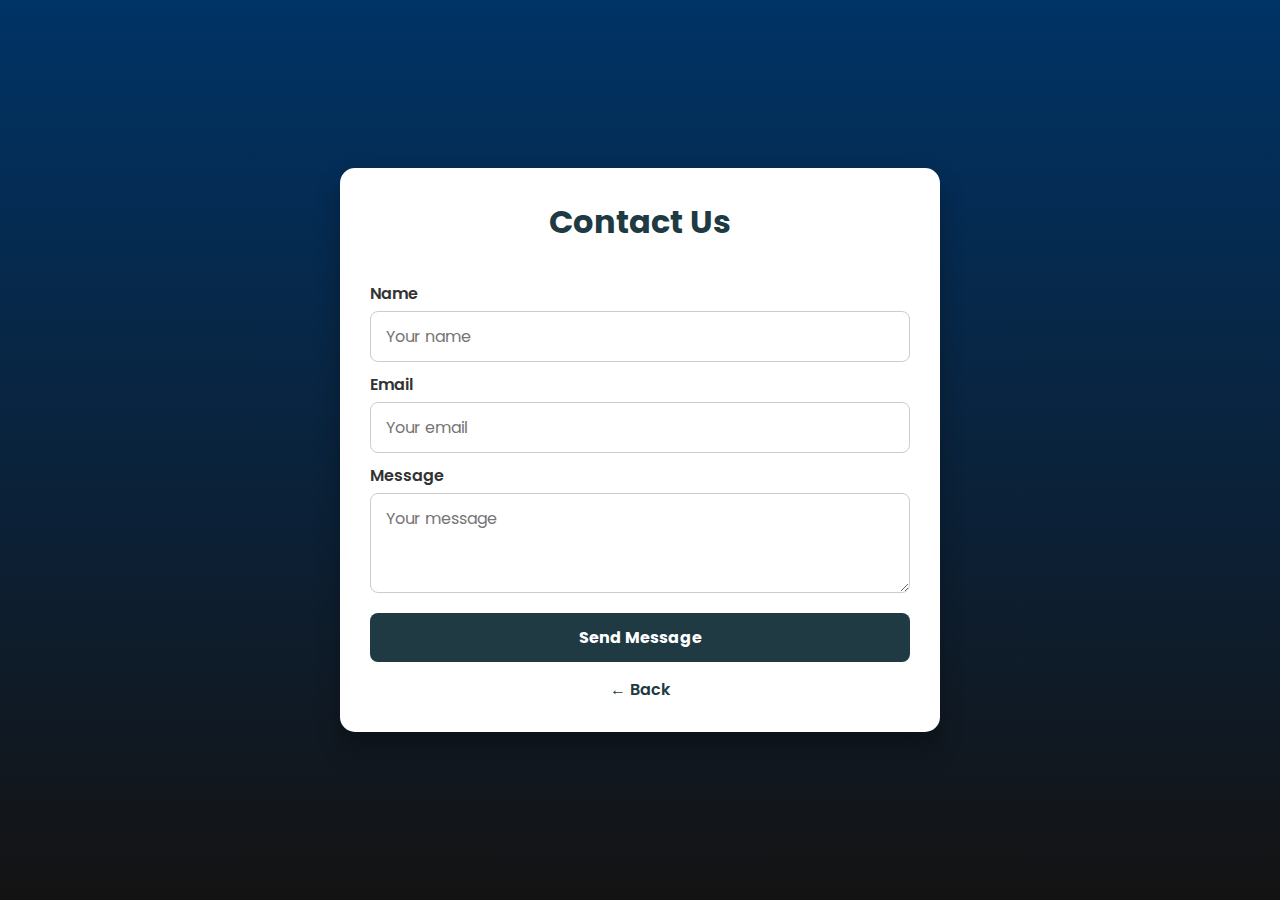
<file: html/contact.html>
<!DOCTYPE html>
<html lang="en">
  <head>
    <meta charset="UTF-8" />
    <meta name="viewport" content="width=device-width, initial-scale=1.0" />
    <title>Contact Us</title>
    <link rel="icon" type="image/png" href="../assets/logo.png" />
    <!-- FONT -->
    <link
      href="https://fonts.googleapis.com/css2?family=Poppins:wght@400;600&display=swap"
      rel="stylesheet"
    />
    <!-- CSS -->
    <link rel="stylesheet" href="../css/contact.css" />
  </head>
  <body>
    <div class="contact-container">
      <h2>Contact Us</h2>
      <form action="send-message.php" method="POST">
        <label for="name">Name</label>
        <input type="text" id="name" name="name" placeholder="Your name" required>
  
        <label for="email">Email</label>
        <input type="email" id="email" name="email" placeholder="Your email" required>
  
        <label for="message">Message</label>
        <textarea id="message" name="message" placeholder="Your message" required></textarea>
  
        <button type="submit">Send Message</button>
        <a href="index.html" class="back-button">← Back</a>
      </form>
    </div>
  </body>
</html>
</file>
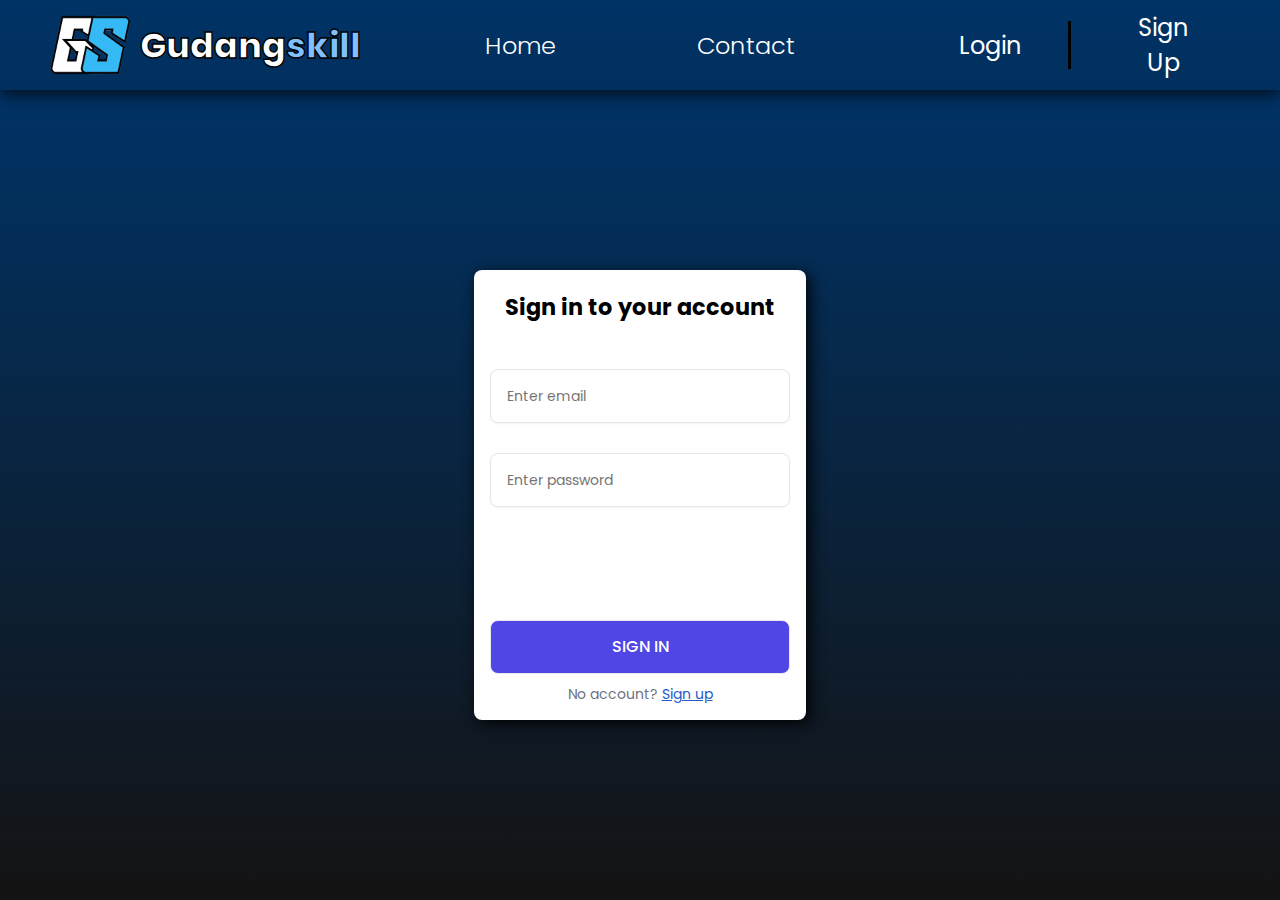
<file: html/login.html>
<!DOCTYPE html>
<html lang="en">
  <head>
    <meta charset="UTF-8" />
    <meta name="viewport" content="width=device-width, initial-scale=1.0" />
    <title>Gudang Skill</title>
    <link rel="icon" type="image/png" href="../assets/logo.png">
    <!-- CSS -->
    <link rel="stylesheet" href="../css/login.css" />
    <!-- FONT -->
    <link rel="preconnect" href="https://fonts.googleapis.com" />
    <link rel="preconnect" href="https://fonts.gstatic.com" crossorigin />
    <link
      href="https://fonts.googleapis.com/css2?family=Poppins:wght@200;300;400;500;600;700;800&display=swap"
      rel="stylesheet"
    />
    <!-- FONT -->
  </head>
  <body>
    <!-- HEADER -->
    <header>
      <div class="logo-container">
        <a href="index.html">
          <img src="../assets/logo.png" width="50px" height="60px" alt="logo" />
          <h1>Gudang<span>skill</span></h1>
        </a>
      </div>
      <!-- NAVBAR -->
      <nav>
        <a href="index.html">Home</a>
        <a href="#">Contact</a>
      </nav>
      <!-- NAVBAR END -->
      <div class="login-container">
        <a href="login.html" class="btn-login">Login</a>
        <div class="garis-vertical"></div>
        <a href="sign_up.html" class="btn-regis">Sign Up</a>
      </div>
    </header>
    <!--HEADER END -->
    <div class="container-form">
      <form class="form">
        <p class="form-title">Sign in to your account</p>
        <div class="input-container">
          <input type="email" placeholder="Enter email" />
          <input type="password" placeholder="Enter password" />
        </div>
        <button type="submit" class="submit">SIGN IN</button>

        <p class="signup-link">
          No account?
          <a href="sign_up.html">Sign up</a>
        </p>
      </form>
    </div>
  </body>
</html>
</file>
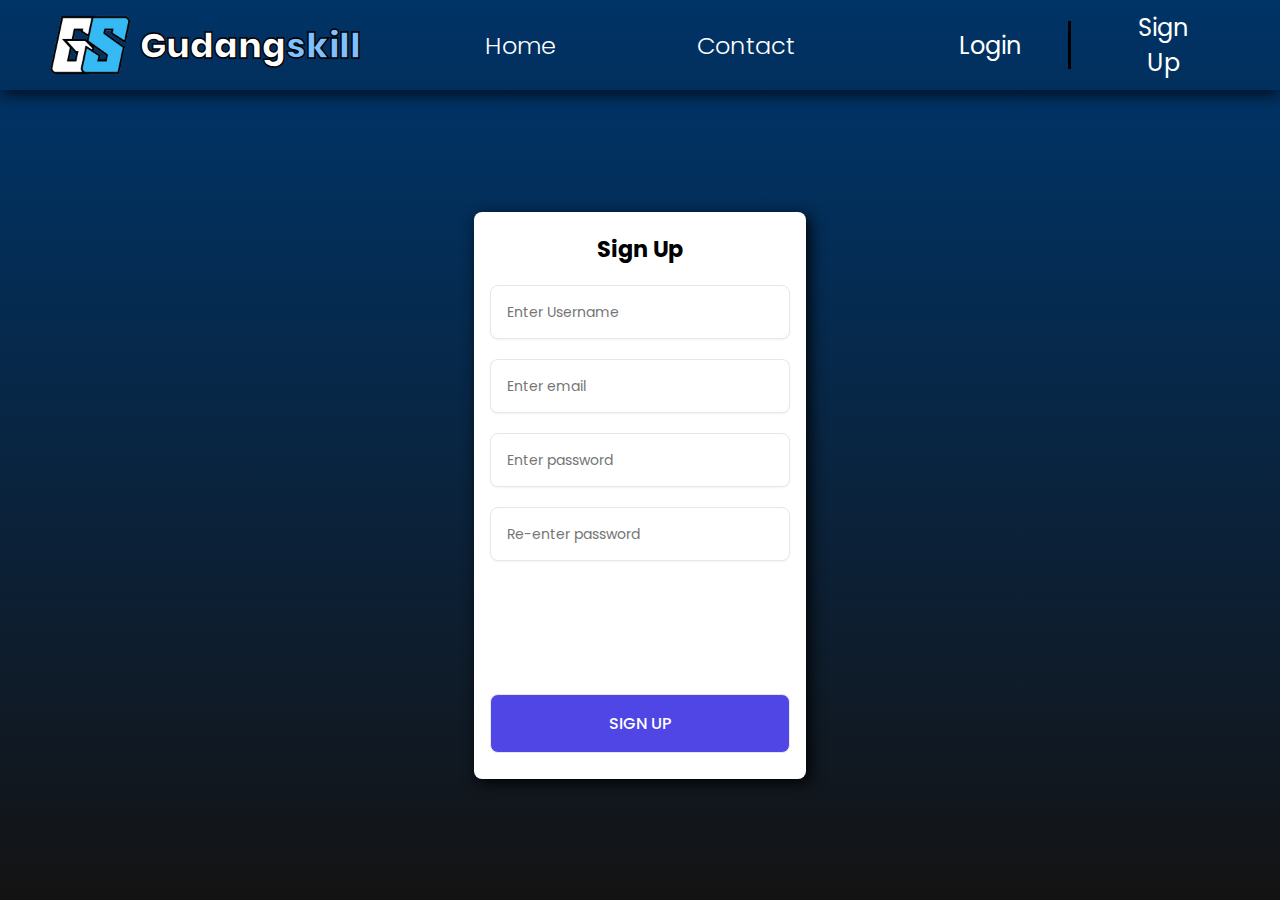
<file: html/sign_up.html>
<!DOCTYPE html>
<html lang="en">
  <head>
    <meta charset="UTF-8" />
    <meta name="viewport" content="width=device-width, initial-scale=1.0" />
    <title>Gudang Skill</title>
    <link rel="icon" type="image/png" href="../assets/logo.png">
    <!-- CSS -->
    <link rel="stylesheet" href="../css/sign_up.css" />
    <!-- FONT -->
    <link rel="preconnect" href="https://fonts.googleapis.com" />
    <link rel="preconnect" href="https://fonts.gstatic.com" crossorigin />
    <link
      href="https://fonts.googleapis.com/css2?family=Poppins:wght@200;300;400;500;600;700;800&display=swap"
      rel="stylesheet"
    />
    <!-- FONT -->
  </head>
  <body>
    <!-- HEADER -->
    <header>
      <div class="logo-container">
        <a href="index.html">
          <img src="../assets/logo.png" width="50px" height="60px" alt="logo" />
          <h1>Gudang<span>skill</span></h1>
        </a>
      </div>
      <!-- NAVBAR -->
      <nav>
        <a href="index.html">Home</a>
        <a href="#">Contact</a>
      </nav>
      <!-- NAVBAR END -->
      <div class="login-container">
        <a href="login.html" class="btn-login">Login</a>
        <div class="garis-vertical"></div>
        <a href="sign_up.html" class="btn-regis">Sign Up</a>
      </div>
    </header>
    <!--HEADER END -->
    <div class="container-form">
      <form class="form">
        <p class="form-title">Sign Up</p>
        <div class="input-container">
          <input type="username" placeholder="Enter Username" />
          <input type="email" placeholder="Enter email" />
          <input type="password" placeholder="Enter password" />
          <input type="password" placeholder="Re-enter password" />
        </div>
        <button type="submit" class="submit">SIGN UP</button>
        </p>
      </form>
    </div>
  </body>
</html>
</file>
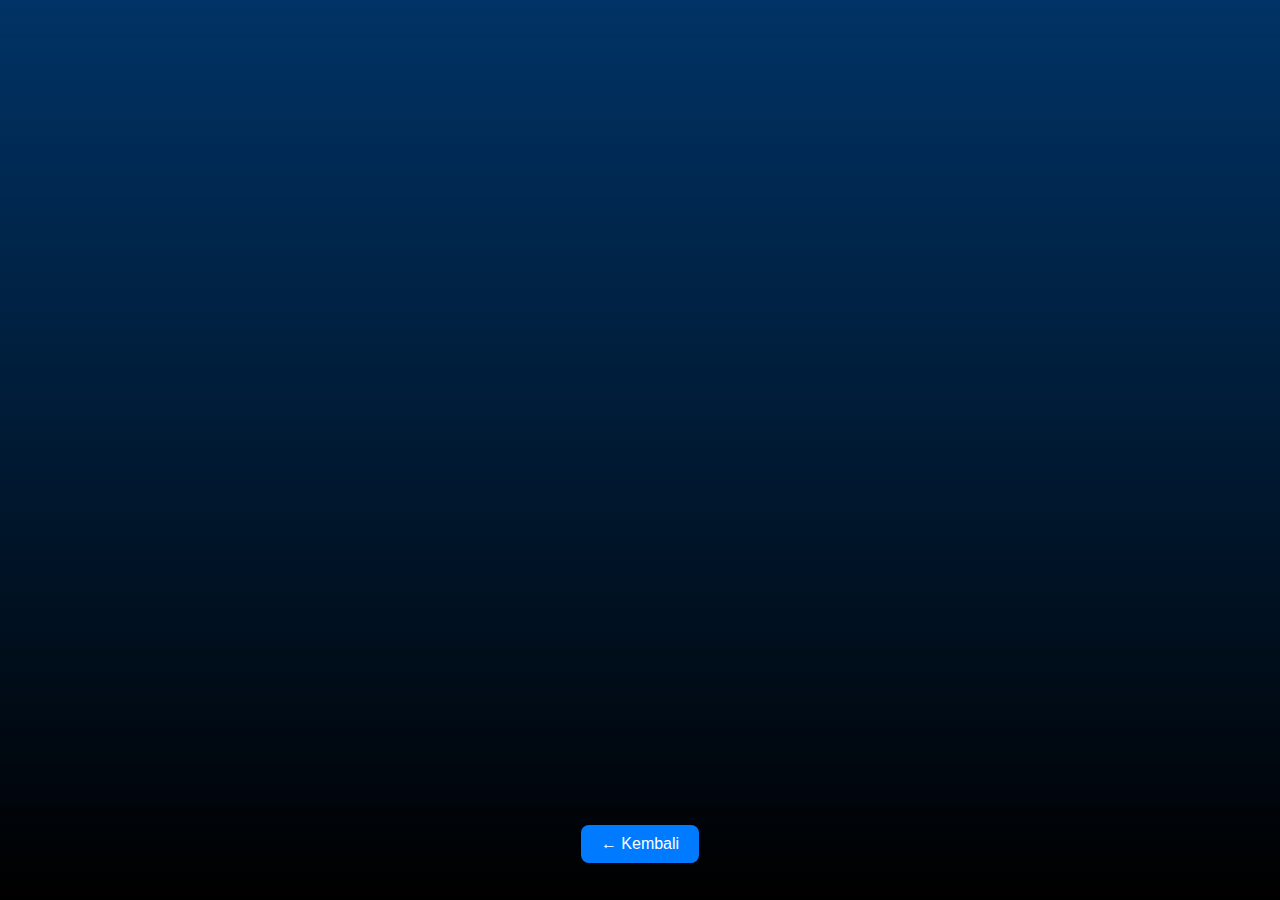
<file: html/video.html>
<!DOCTYPE html>
<html lang="en">
  <head>
    <meta charset="UTF-8" />
    <meta name="viewport" content="width=device-width, initial-scale=1.0" />
    <title>Video Page</title>
    <style>
      body {
        display: flex;
        flex-direction: column;
        align-items: center;
        justify-content: center;
        min-height: 100vh;
        margin: 0;
        background-color: #f9f9f9;
        font-family: Arial, sans-serif;
        background-blend-mode: soft-light;
        background: linear-gradient(to bottom, #003366, black);
      }

      iframe {
        margin-bottom: 20px;
        box-shadow: 0 4px 8px rgba(0, 0, 0, 0.2);
        border-radius: 10px;
      }

      .back-button {
        padding: 10px 20px;
        font-size: 16px;
        background-color: #007bff;
        color: white;
        border: none;
        border-radius: 8px;
        text-decoration: none;
        transition: background-color 0.3s;
      }

      .back-button:hover {
        background-color: #0056b3;
      }
    </style>
  </head>
  <body>
    <iframe
      width="1366"
      height="768"
      src="https://www.youtube.com/embed/-wuGs3zqeUY?si=cFpVFa8YIw50Reds"
      title="YouTube video player"
      frameborder="0"
      allow="accelerometer; autoplay; clipboard-write; encrypted-media; gyroscope; picture-in-picture; web-share"
      referrerpolicy="strict-origin-when-cross-origin"
      allowfullscreen
    ></iframe>

    <a href="level.html" class="back-button">← Kembali</a>
  </body>
</html>
</file>
<file: css/contact.css>
* {
    box-sizing: border-box;
    margin: 0;
    padding: 0;
    font-family: 'Poppins', sans-serif;
}

body {
    background: linear-gradient(to bottom, #003366, rgb(20, 19, 19));
    color: #fff;
    min-height: 100vh;
    display: flex;
    justify-content: center;
    align-items: center;
    padding: 40px 20px;
}

.contact-container {
    background: #fff;
    color: #333;
    border-radius: 15px;
    padding: 30px;
    max-width: 600px;
    width: 100%;
    box-shadow: 0 15px 25px rgba(0, 0, 0, 0.3);
}

.contact-container h2 {
    text-align: center;
    margin-bottom: 25px;
    font-size: 2rem;
    color: #203a43;
}

form {
    display: flex;
    flex-direction: column;
}

label {
    margin: 10px 0 5px;
    font-weight: 600;
}

input,
textarea {
    padding: 12px 15px;
    border: 1px solid #ccc;
    border-radius: 8px;
    font-size: 1rem;
    outline: none;
}

textarea {
    resize: vertical;
    min-height: 100px;
}

button {
    margin-top: 20px;
    padding: 12px;
    background: #203a43;
    color: #fff;
    border: none;
    border-radius: 8px;
    font-size: 1rem;
    font-weight: bold;
    cursor: pointer;
    transition: background 0.3s ease;
}

button:hover {
    background: #2c5364;
}

.back-button {
    display: inline-block;
    margin-top: 15px;
    text-align: center;
    color: #203a43;
    text-decoration: none;
    font-weight: 600;
    transition: color 0.3s ease;
}

.back-button:hover {
    color: #2c5364;
}

@media (max-width: 500px) {
    .contact-container {
        padding: 20px;
    }
}
</file>
<file: css/login.css>
* {
    margin: 0;
    padding: 0;
    box-sizing: border-box;
    border: none;
}

button,
input,
textarea,
select {
    font-family: inherit;
    color: inherit;
    background: none;
    border: none;
    outline: none;
}

body {
    font-family: 'Poppins', sans-serif;
    min-height: 100vh;
    background: linear-gradient(to bottom, #003366, rgb(20, 19, 19))
}

body::-webkit-scrollbar {
    display: none;
}
/* ------------------HEADER------------------------- */
header {
    display: flex;
    justify-content: space-between;
    align-items: center;
    height: 10vh;
    width: 100%;
    padding: 0 50px;
    background-color: var(--primary);
    box-shadow: 0px 5px 15px rgba(0, 0, 0, 0.7);
    position: relative;
}

a {
    color: white;
    text-decoration: none;
}

nav {
    display: flex;
    justify-content: space-evenly;
    align-items: center;
    width: 50%;
    font-size: 1.5rem;
    font-weight: 300;
}

nav a:hover {
    color: black;
}

.logo-container {
    display: flex;
    align-items: center;
    width: 25%;

}

.logo-container a {
    display: flex;
    align-items: center;
    gap: 10px;
}

.logo-container img {
    width: 80px;
    height: 60px;
}

.logo-container h1 {
    font-size: 2.2rem;
    font-weight: 800;
    -webkit-text-stroke: 1.4px #000000;
}

.logo-container span {
    color: #80c0ff;
}

.btn-login {
    padding: 12px 24px;
    position: relative;
    overflow: hidden;
    background-color: transparent;
    text-align: center;
    border-radius: 8px;
    transition: .3s;
    z-index: 1;
}

.btn-login::before {
    content: '';
    width: 0;
    height: 300%;
    position: absolute;
    top: 50%;
    left: 50%;
    transform: translate(-50%, -50%) rotate(45deg);
    background: white;
    transition: .5s ease;
    display: block;
    z-index: -1;
}

.btn-login:hover::before {
    width: 105%;
}

.btn-login:hover {
    color: #0080ff;
    font-weight: bold;
}

.btn-regis {
    padding: 12px 24px;
    position: relative;
    overflow: hidden;
    background-color: transparent;
    text-align: center;
    border-radius: 8px;
    transition: .3s;
    z-index: 1;
}

.btn-regis::before {
    content: '';
    width: 0;
    height: 300%;
    position: absolute;
    top: 50%;
    left: 50%;
    transform: translate(-50%, -50%) rotate(135deg);
    background: white;
    transition: .5s ease;
    display: block;
    z-index: -1;
}

.btn-regis:hover::before {
    width: 105%;
}

.btn-regis:hover {
    color: #0080ff;
    font-weight: bold;
}

.garis-vertical {
    width: 3px;
    height: 3rem;
    background-color: black;
}

.login-container {
    display: flex;
    justify-content: flex-end;
    align-items: center;
    gap: 25px;
    font-size: 1.5rem;
    width: 25%;

}
/* ------------------HEADER------------------------- */
.container-form {
    display: flex;
    justify-content: center;
    align-items: center;
    height: 90vh;
    background: linear-gradient(to bottom, #003366, rgb(20, 19, 19));
}

.form {
    display: flex; /* ubah dari block ke flex */
    flex-direction: column;
    justify-content: space-between; /* membuat isi tersebar antara atas dan bawah */
    padding: 1rem;
    height: 50vh;
    max-width: 350px;
    border-radius: 0.5rem;
    background-color: #fff;
    box-shadow: 4px 4px 15px rgba(0, 0, 0, 0.9);
}

.form-title {
    font-size: 1.4rem;
    line-height: 2rem;
    font-weight: 700;
    text-align: center;
    color: #000;
    margin-top: 5px;
}

.input-container {
    display: flex;
    flex-direction: column;
    justify-content: center; 
    align-items: center;
    height: 50%;
    margin-top: 10px;
}

.input-container input {
    border: 1px solid #e5e7eb;
    margin: 15px 0;
    background-color: #fff;
    padding: 1rem;
    padding-right: 3rem;
    font-size: 0.875rem;
    line-height: 1.25rem;
    width: 300px;
    border-radius: 0.5rem;
    box-shadow: 0 1px 2px 0 rgba(0, 0, 0, 0.05);
}

.form button {
    border: 1px solid #e5e7eb;
    margin-top: auto;
    margin-bottom: 10px;  
    width: 100%;
}

.submit {
    display: flex;
    justify-content: center;
    align-items: center;
    font-size: 1rem;
    font-weight: 500;
    width: 100%;
    height: 13%;
    background-color: #4F46E5;
    color: #ffffff;
    border-radius: 0.5rem;
    cursor: pointer;
}

.signup-link {
    color: #6B7280;
    font-size: 0.875rem;
    line-height: 1.25rem;
    text-align: center;
}

.signup-link a {
    color: #235bc9;
    text-decoration: underline;
}

.error {
    width: 100%;
    background-color: #ffe6e6;
    border-left: 5px solid #ff4d4d;
    color: #cc0000;
    padding: 12px 16px;
    margin-bottom: 15px;
    border-radius: 6px;
    font-size: 0.9rem;
    box-shadow: 0 2px 6px rgba(0, 0, 0, 0.1);
}

.error p {
    line-height: 1.4;
}

/* penyesuaian tampilan sesuai device agar responsif */
@media (max-width: 768px) {
    header {
        flex-direction: column;
        height: auto;
        padding: 20px;
        text-align: center;
    }

    .logo-container {
        justify-content: center;
        width: 100%;
        margin-bottom: 15px;
    }

    .logo-container h1 {
        font-size: 1.8rem;
    }

    nav {
        flex-direction: column;
        gap: 15px;
        width: 100%;
        font-size: 1.2rem;
        margin-bottom: 15px;
    }

    .beranda {
        background-size: contain;
        background-repeat: no-repeat;
        min-height: 30vh;
    }

    .teks-beranda {
        padding: 1rem 0 ;
    }

    .login-container {
        justify-content: center;
        width: 100%;
        gap: 15px;
        font-size: 1.2rem;
        margin-bottom: 10px;
    }

    .garis-vertical {
        display: none;
    }

    .btn-login,
    .btn-regis {
        padding: 10px 20px;
        font-size: 1rem;
    }

    .logo-container img {
        width: 60px;
        height: 45px;
    }

    .teks-beranda {
        font-size: 1.2rem;
    }
    .btn-jelajahi {
        font-size: 1rem;
        width: 10rem;
        height: 2.5rem;
    }
    .skill-home {
        min-height: 82dvh;
    }
    
    .teks-favorit {
        font-size: 50px;
    }

    .teks-favorit {
        font-size: 2.5rem;
    }

    .teks-kategori {
        font-size: 2.5rem;
    }

    .container {
        flex-direction: column;
    }
}

/* Medium screen: tablet ke bawah */
@media (max-width: 992px) {
    .logo-container {
        width: 30%;
    }

    .logo-container img {
        width: 65px;
    }

    .logo-container h1 {
        font-size: 1.8rem;
    }

    nav {
        width: 45%;
        font-size: 1.3rem;
    }

    .login-container {
        width: 25%;
        font-size: 1.3rem;
    }

    .icon {
        max-width: 150px;
    }

    .teks-beranda {
        font-size: 1.5rem;
    }
    
}

/* Small screen: smartphone */
@media (max-width: 600px) {
    header {
        flex-direction: column;
        padding: 15px;
    }

    .logo-container {
        width: 100%;
        justify-content: center;
        margin-bottom: 10px;
    }

    .logo-container img {
        width: 50px;
    }

    .logo-container h1 {
        font-size: 1.4rem;
        text-align: center;
    }

    nav,
    .login-container {
        width: 100%;
        justify-content: center;
        gap: 15px;
        flex-wrap: wrap;
    }

    nav {
        margin-bottom: 10px;
    }

    .icon {
        max-width: 120px;
    }
    .teks-beranda {
        font-size: 1rem;
    }
}
</file>
<file: css/sign_up.css>
* {
    margin: 0;
    padding: 0;
    box-sizing: border-box;
    border: none;
}

button,
input,
textarea,
select {
    font-family: inherit;
    color: inherit;
    background: none;
    border: none;
    outline: none;
}

body {
    font-family: 'Poppins', sans-serif;
    min-height: 100vh;
    background: linear-gradient(to bottom, #003366, rgb(20, 19, 19))
}

body::-webkit-scrollbar {
    display: none;
}

/* ------------------HEADER------------------------- */
header {
    display: flex;
    justify-content: space-between;
    align-items: center;
    height: 10vh;
    width: 100%;
    padding: 0 50px;
    background-color: var(--primary);
    box-shadow: 0px 5px 15px rgba(0, 0, 0, 0.7);
    position: relative;
}

a {
    color: white;
    text-decoration: none;
}

nav {
    display: flex;
    justify-content: space-evenly;
    align-items: center;
    width: 50%;
    font-size: 1.5rem;
    font-weight: 300;
}

nav a:hover {
    color: black;
}

.logo-container {
    display: flex;
    align-items: center;
    width: 25%;

}

.logo-container a {
    display: flex;
    align-items: center;
    gap: 10px;
}

.logo-container img {
    width: 80px;
    height: 60px;
}

.logo-container h1 {
    font-size: 2.2rem;
    font-weight: 800;
    -webkit-text-stroke: 1.4px #000000;
}

.logo-container span {
    color: #80c0ff;
}

.btn-login {
    padding: 12px 24px;
    position: relative;
    overflow: hidden;
    background-color: transparent;
    text-align: center;
    border-radius: 8px;
    transition: .3s;
    z-index: 1;
}

.btn-login::before {
    content: '';
    width: 0;
    height: 300%;
    position: absolute;
    top: 50%;
    left: 50%;
    transform: translate(-50%, -50%) rotate(45deg);
    background: white;
    transition: .5s ease;
    display: block;
    z-index: -1;
}

.btn-login:hover::before {
    width: 105%;
}

.btn-login:hover {
    color: #0080ff;
    font-weight: bold;
}

.btn-regis {
    padding: 12px 24px;
    position: relative;
    overflow: hidden;
    background-color: transparent;
    text-align: center;
    border-radius: 8px;
    transition: .3s;
    z-index: 1;
}

.btn-regis::before {
    content: '';
    width: 0;
    height: 300%;
    position: absolute;
    top: 50%;
    left: 50%;
    transform: translate(-50%, -50%) rotate(135deg);
    background: white;
    transition: .5s ease;
    display: block;
    z-index: -1;
}

.btn-regis:hover::before {
    width: 105%;
}

.btn-regis:hover {
    color: #0080ff;
    font-weight: bold;
}

.garis-vertical {
    width: 3px;
    height: 3rem;
    background-color: black;
}

.login-container {
    display: flex;
    justify-content: flex-end;
    align-items: center;
    gap: 25px;
    font-size: 1.5rem;
    width: 25%;

}

/* ------------------HEADER------------------------- */
.container-form {
    display: flex;
    justify-content: center;
    align-items: center;
    height: 90vh;
    background: linear-gradient(to bottom, #003366, rgb(20, 19, 19));
}

.form {
    display: flex;
    /* ubah dari block ke flex */
    flex-direction: column;
    justify-content: space-between;
    /* membuat isi tersebar antara atas dan bawah */
    padding: 1rem;
    height: 63vh;
    max-width: 350px;
    border-radius: 0.5rem;
    background-color: #fff;
    box-shadow: 4px 4px 15px rgba(0, 0, 0, 0.9);

}

.form-title {
    font-size: 1.4rem;
    line-height: 2rem;
    font-weight: 700;
    text-align: center;
    color: #000;
    margin-top: 5px;
}

.input-container {
    display: flex;
    flex-direction: column;
    justify-content: center;
    align-items: center;
    height: auto;
    margin-top: 10px;
}

.input-container input {
    border: 1px solid #e5e7eb;
    margin: 10px 0;
    background-color: #fff;
    padding: 1rem;
    padding-right: 3rem;
    font-size: 0.875rem;
    line-height: 1.25rem;
    width: 300px;
    border-radius: 0.5rem;
    box-shadow: 0 1px 2px 0 rgba(0, 0, 0, 0.05);
}

.form button {
    border: 1px solid #e5e7eb;
    margin-top: auto;
    margin-bottom: 10px;
    width: 100%;
    height: 11%;
}

.submit {
    display: flex;
    justify-content: center;
    align-items: center;
    font-size: 1rem;
    font-weight: 500;
    width: 100%;
    height: 13%;
    background-color: #4F46E5;
    color: #ffffff;
    border-radius: 0.5rem;
    cursor: pointer;
}

.error {
    width: 100%;
    background-color: #ffe6e6;
    border-left: 5px solid #ff4d4d;
    color: #cc0000;
    padding: 12px 16px;
    margin-bottom: 15px;
    border-radius: 6px;
    font-size: 0.9rem;
    box-shadow: 0 2px 6px rgba(0, 0, 0, 0.1);
}

.error p {
    line-height: 1.4;
}

/* penyesuaian tampilan sesuai device agar responsif */
@media (max-width: 768px) {
    header {
        flex-direction: column;
        height: auto;
        padding: 20px;
        text-align: center;
    }

    .logo-container {
        justify-content: center;
        width: 100%;
        margin-bottom: 15px;
    }

    .logo-container h1 {
        font-size: 1.8rem;
    }

    nav {
        flex-direction: column;
        gap: 15px;
        width: 100%;
        font-size: 1.2rem;
        margin-bottom: 15px;
    }

    .beranda {
        background-size: contain;
        background-repeat: no-repeat;
        min-height: 30vh;
    }

    .teks-beranda {
        padding: 1rem 0;
    }

    .login-container {
        justify-content: center;
        width: 100%;
        gap: 15px;
        font-size: 1.2rem;
        margin-bottom: 10px;
    }

    .garis-vertical {
        display: none;
    }

    .btn-login,
    .btn-regis {
        padding: 10px 20px;
        font-size: 1rem;
    }

    .logo-container img {
        width: 60px;
        height: 45px;
    }

    .teks-beranda {
        font-size: 1.2rem;
    }

    .btn-jelajahi {
        font-size: 1rem;
        width: 10rem;
        height: 2.5rem;
    }

    .skill-home {
        min-height: 82dvh;
    }

    .teks-favorit {
        font-size: 50px;
    }

    .teks-favorit {
        font-size: 2.5rem;
    }

    .teks-kategori {
        font-size: 2.5rem;
    }

    .container {
        flex-direction: column;
    }
}

/* Medium screen: tablet ke bawah */
@media (max-width: 992px) {
    .logo-container {
        width: 30%;
    }

    .logo-container img {
        width: 65px;
    }

    .logo-container h1 {
        font-size: 1.8rem;
    }

    nav {
        width: 45%;
        font-size: 1.3rem;
    }

    .login-container {
        width: 25%;
        font-size: 1.3rem;
    }


    .icon {
        max-width: 150px;
    }

    .teks-beranda {
        font-size: 1.5rem;
    }

}

/* Small screen: smartphone */
@media (max-width: 600px) {
    header {
        flex-direction: column;
        padding: 15px;
    }

    .logo-container {
        width: 100%;
        justify-content: center;
        margin-bottom: 10px;
    }

    .logo-container img {
        width: 50px;
    }

    .logo-container h1 {
        font-size: 1.4rem;
        text-align: center;
    }

    nav,
    .login-container {
        width: 100%;
        justify-content: center;
        gap: 15px;
        flex-wrap: wrap;
    }

    nav {
        margin-bottom: 10px;
    }

    .icon {
        max-width: 120px;
    }

    .teks-beranda {
        font-size: 1rem;
    }
}
</file>
